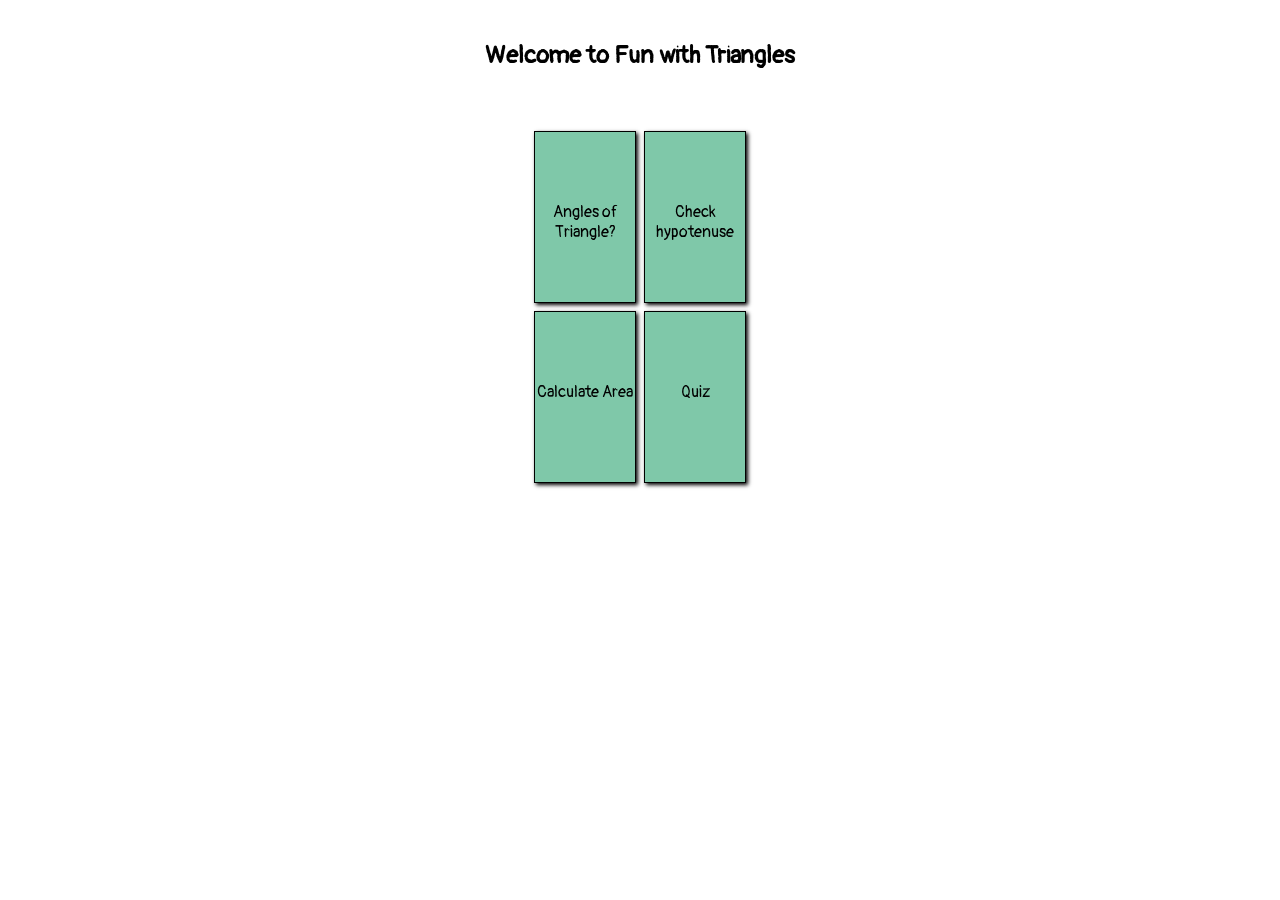
<file: index.html>
<!DOCTYPE html>
<html lang="en">

<head>
    <meta charset="UTF-8">
    <meta http-equiv="X-UA-Compatible" content="IE=edge">
    <meta name="viewport" content="width=device-width, initial-scale=1.0">
    <title>Fun With Triangle</title>
    <link rel="stylesheet" href="style.css">
</head>

<body>
    <section class="container">
        <h1>Welcome to Fun with Triangles</h1>
        <section class="centreContainer">
            <a href="angles.html">
                <div class="box">Angles of Triangle?</div>
            </a>
            <a href="hypotenuse.html">
                <div class="box">Check hypotenuse</div>
            </a>
            <a href="area.html">
                <div class="box">Calculate Area</div>
            </a>
            <a href="quiz.html">
                <div class="box">Quiz</div>
            </a>
        </section>
    </section>
</body>

</html>
</file>
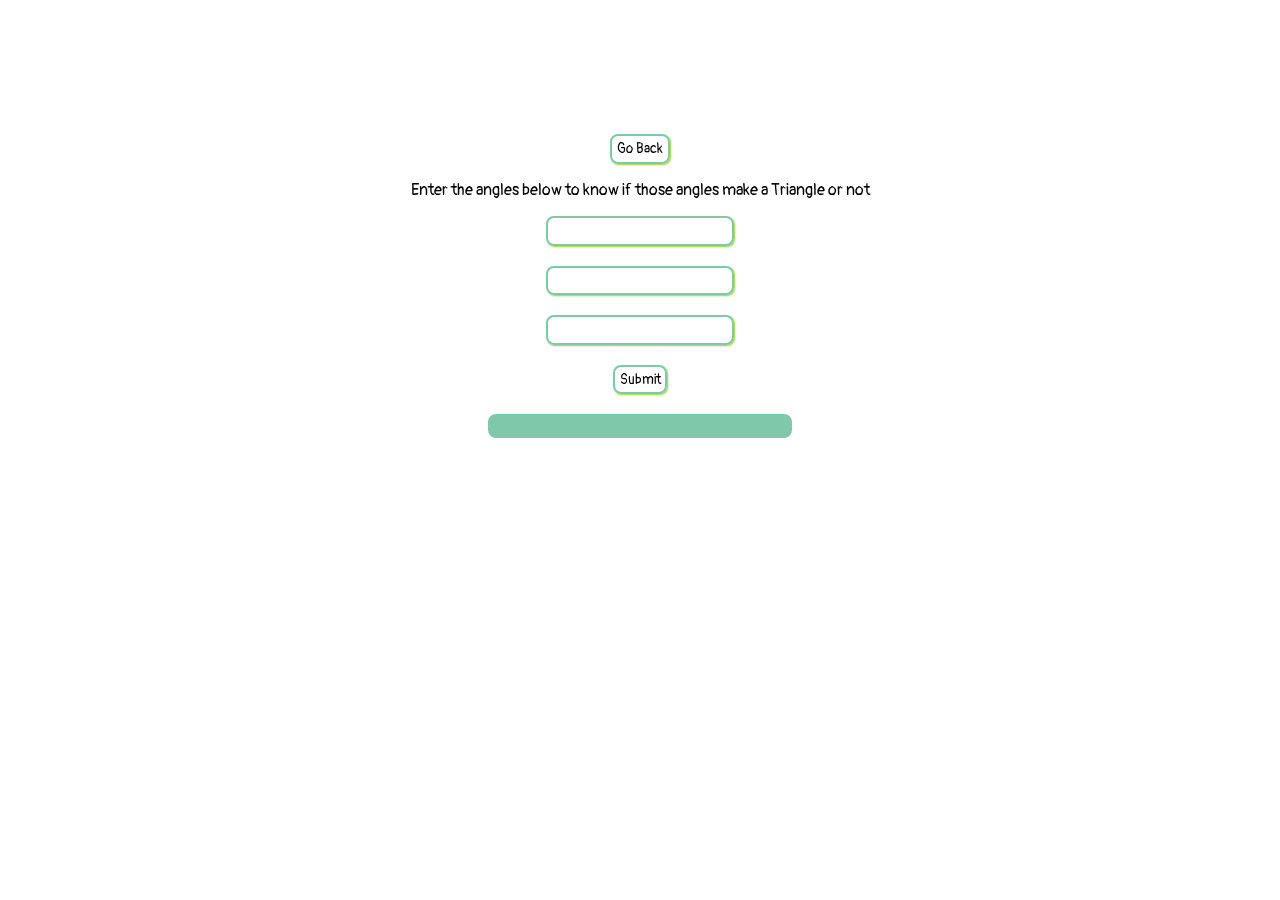
<file: angles.html>
<!DOCTYPE html>
<html lang="en">

<head>
    <meta charset="UTF-8">
    <meta http-equiv="X-UA-Compatible" content="IE=edge">
    <meta name="viewport" content="width=device-width, initial-scale=1.0">
    <title>Angles Of Triangle</title>
    <link rel="stylesheet" href="style.css">
    <link rel="stylesheet" href="angle.css">
</head>

<body>
    <section class="flexcontainer">
        <section class="main1">
            <button class="backBtn btn"><a href="index.html">Go Back</a></button>
            <p>Enter the angles below to know if those angles make a Triangle or not</p>
            <div class="inp">
                <input id="inp1" type="number" required /><br><br>
                <input id="inp2" type="number" required /><br><br>
                <input id="inp3" type="number" required /><br><br>
                <button class="submitBtn btn">Submit</button><br><br>
            </div>
            <div class="output"></div>
        </section>
    </section>
    <script src="angle.js"></script>
</body>

</html>
</file>
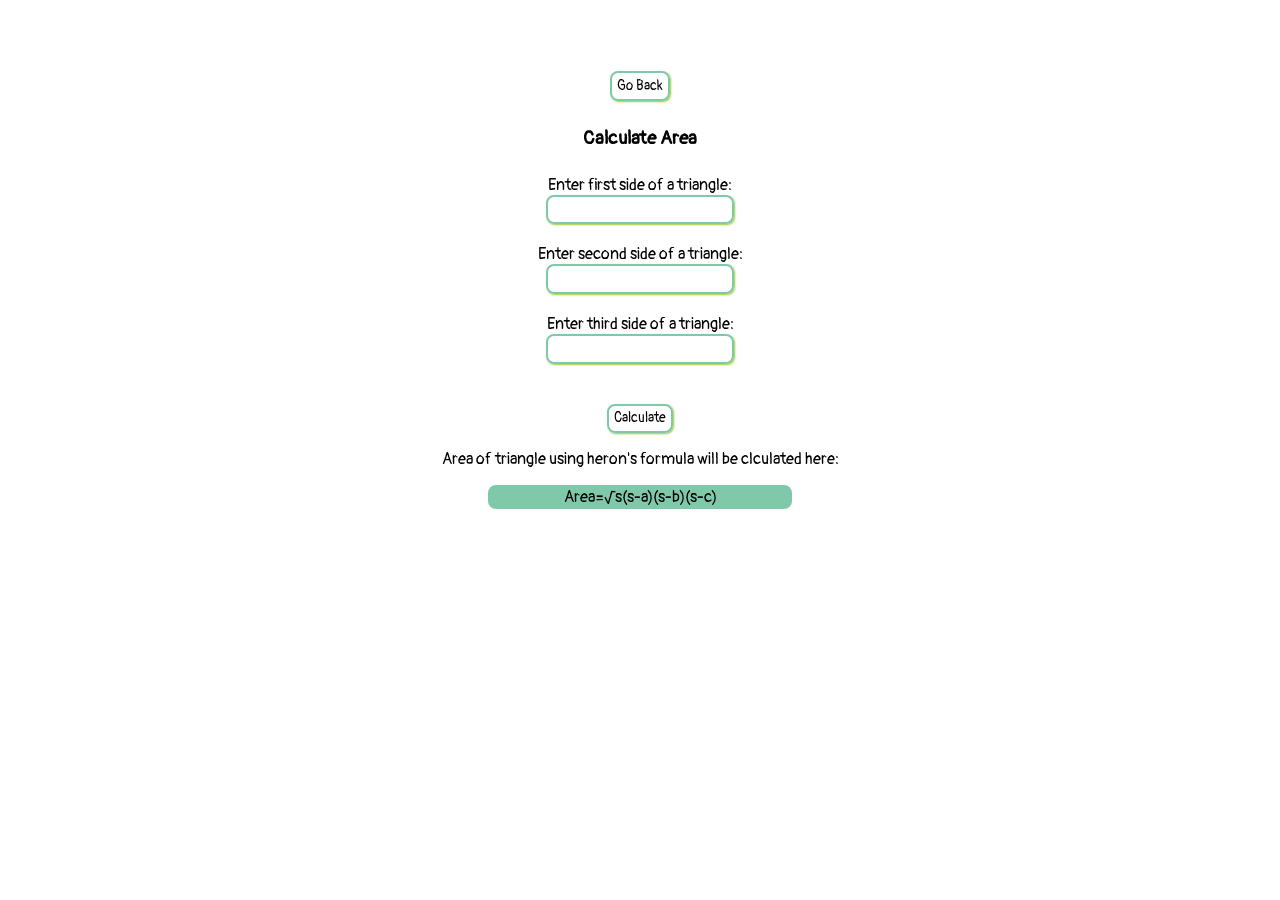
<file: area.html>
<!DOCTYPE html>
<html lang="en">

<head>
    <meta charset="UTF-8">
    <meta http-equiv="X-UA-Compatible" content="IE=edge">
    <meta name="viewport" content="width=device-width, initial-scale=1.0">
    <title>Calculate Area</title>
    <link rel="stylesheet" href="style.css">
    <link rel="stylesheet" href="area.css">
</head>

<body>
    <section class="flexcontainer">
        <section class="main3">
            <button class="backBtn btn"><a href="index.html">Go Back</a></button>
            <h1>Calculate Area</h1>
            <label for="side1">Enter first side of a triangle:</label>
            <input type="number" id="side1" /><br>
            <label for="side2">Enter second side of a triangle:</label>
            <input type="number" id="side2" /><br>
            <label for="side3">Enter third side of a triangle:</label>
            <input type="number" id="side3" /><br><br>
            <button class="calcBtn btn">Calculate</button>
            <p>Area of triangle using heron's formula will be clculated here:</p>
            <div class="output">Area=√s(s-a)(s-b)(s-c)</div><br>
            <div class="msg"></div>
        </section>
    </section>
    <script src="area.js"></script>
</body>

</html>
</file>
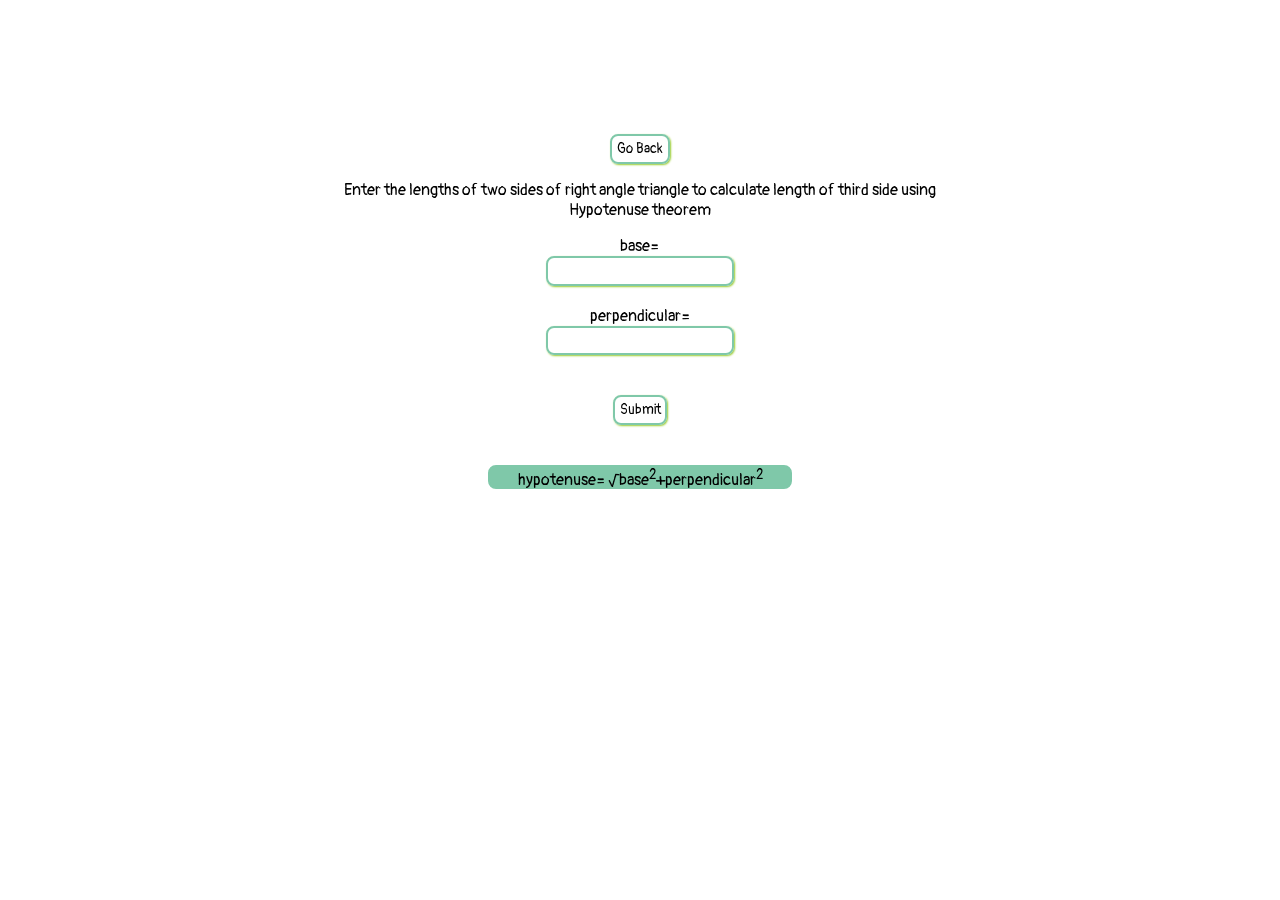
<file: hypotenuse.html>
<!DOCTYPE html>
<html lang="en">

<head>
    <meta charset="UTF-8">
    <meta http-equiv="X-UA-Compatible" content="IE=edge">
    <meta name="viewport" content="width=device-width, initial-scale=1.0">
    <title>Hypotenuse</title>
    <link rel="stylesheet" href="style.css">
    <link rel="stylesheet" href="hypotenuse.css">
</head>

<body>
    <section class="flexcontainer">
        <section class="main2">
            <button class="backBtn btn"><a href="index.html">Go Back</a></button>
            <p>Enter the lengths of two sides of right angle triangle to calculate length of third side using Hypotenuse
                theorem</p>
            <label for="side1">base=</label>
            <input type="number" id="side1" /><br>
            <label for="side2">perpendicular=</label>
            <input type="number" id="side2" /><br><br>
            <button class="submitBtn2 btn">Submit</button><br><br>
            <div class="output">hypotenuse= √base<sup>2</sup>+perpendicular<sup>2</sup></div>
        </section>
    </section>
    <script src="hypotenuse.js"></script>
</body>

</html>
</file>
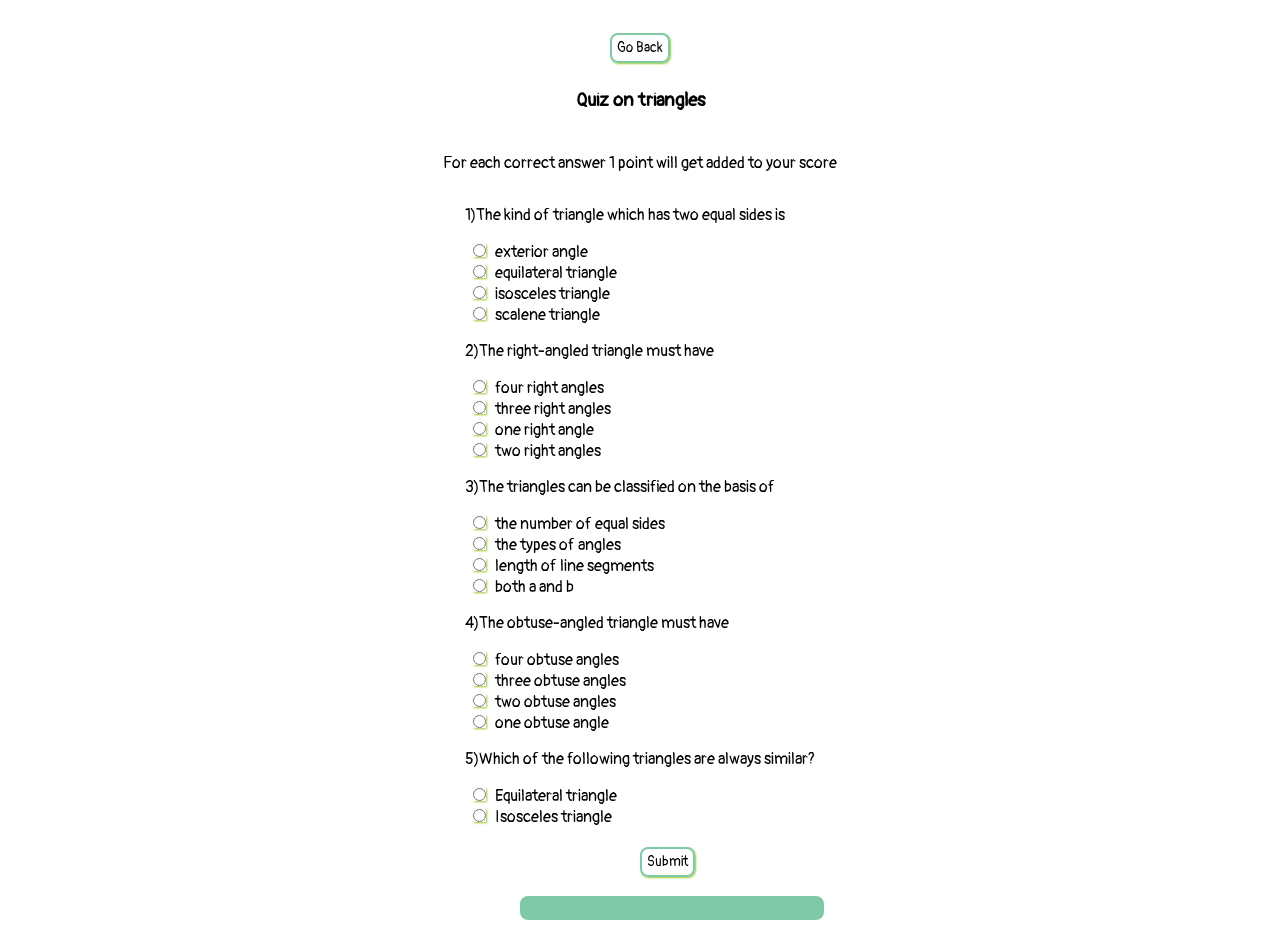
<file: quiz.html>
<!DOCTYPE html>
<html lang="en">

<head>
    <meta charset="UTF-8">
    <meta http-equiv="X-UA-Compatible" content="IE=edge">
    <meta name="viewport" content="width=device-width, initial-scale=1.0">
    <title>Quiz</title>
    <link rel="stylesheet" href="style.css">
    <link rel="stylesheet" href="quiz.css">
</head>

<body>
    <section class="flexcontainer">
        <section class="main4">
            <button class="backBtn btn"><a href="index.html">Go Back</a></button>
            <h1>Quiz on triangles</h1>
            <p>For each correct answer 1 point will get added to your score</p>
            <form class="questionsForm">
                <div class="questSet">
                    <p>1)The kind of triangle which has two equal sides is</p>
                     <input type="radio" required id="opt1" name="ques1" value="exterior angle">
                     <label for="html">exterior angle</label><br>
                     <input type="radio" required id="opt2" name="ques1" value="equilateral triangle">
                     <label for="opt2">equilateral triangle</label><br>
                     <input type="radio" required id="opt3" name="ques1" value="isosceles triangle">
                     <label for="opt3">isosceles triangle</label><br>
                     <input type="radio" required id="opt4" name="ques1" value="scalene triangle">
                     <label for="opt4">scalene triangle</label>
                </div>
                <div class="questSet">
                    <p>2)The right-angled triangle must have</p>
                     <input type="radio" required id="opt1" name="ques2" value="four right angles">
                     <label for="html">four right angles</label><br>
                     <input type="radio" required id="opt2" name="ques2" value="three right angles">
                     <label for="opt2">three right angles</label><br>
                     <input type="radio" required id="opt3" name="ques2" value="one right angle">
                     <label for="opt3">one right angle</label><br>
                     <input type="radio" required id="opt4" name="ques2" value="two right angles">
                     <label for="opt4">two right angles</label>
                </div>
                <div class="questSet">
                    <p>3)The triangles can be classified on the basis of</p>
                     <input type="radio" required id="opt1" name="ques3" value="the number of equal sides">
                     <label for="html">the number of equal sides</label><br>
                     <input type="radio" required id="opt2" name="ques3" value="the types of angles">
                     <label for="opt2">the types of angles</label><br>
                     <input type="radio" required id="opt3" name="ques3" value="length of line segments">
                     <label for="opt3">length of line segments</label><br>
                     <input type="radio" required id="opt4" name="ques3" value="both a and b">
                     <label for="opt4">both a and b</label>
                </div>
                <div class="questSet">
                    <p>4)The obtuse-angled triangle must have</p>
                     <input type="radio" required id="opt1" name="ques4" value="four obtuse angles">
                     <label for="html">four obtuse angles</label><br>
                     <input type="radio" required id="opt2" name="ques4" value="three obtuse angles">
                     <label for="opt2">three obtuse angles</label><br>
                     <input type="radio" required id="opt3" name="ques4" value="two obtuse angles">
                     <label for="opt3">two obtuse angles</label><br>
                     <input type="radio" required id="opt4" name="ques4" value="one obtuse angle">
                     <label for="opt4">one obtuse angle</label>
                </div>
                <div class="questSet">
                    <p>5)Which of the following triangles are always similar?</p>
                     <input type="radio" required id="opt1" name="ques5" value="Equilateral triangle">
                     <label for="html">Equilateral triangle</label><br>
                     <input type="radio" required id="opt2" name="ques5" value="Isosceles triangle">
                     <label for="opt2">Isosceles triangle</label>
                </div><br>
                <button class="subBtn btn">Submit</button>
            </form>
            <h2 class="output"></h2>
        </section>
    </section>
    <script src="quiz.js"></script>
</body>

</html>
</file>
<file: style.css>
@import url('https://fonts.googleapis.com/css2?family=Pangolin&display=swap');
* {
    font-family: 'Pangolin', cursive;
}

:root{
    --primary-color: #7FC8A9;
    --focus-color: yellowgreen;
}

.container {
    margin: auto;
    text-align: center;
    display: flex;
    justify-content: center;
    flex-direction: column;
    align-items: center;
}

.centreContainer {
    height: 300px;
    width: 300px;
    display: flex;
    justify-content: center;
    align-items: center;
    flex-wrap: wrap;
    padding: 2%;
}

h1 {
    padding: 1%;
}

a {
    text-decoration: none;
    color: black;
}

.box {
    border: 1px solid black;
    text-align: center;
    padding: 70px 0;
    width: 100px;
    height: 30px;
    background-color: var(--primary-color);
    box-shadow: 2px 2px 4px black;
    margin: 4px;
}

.box:hover{
    border: 1px solid var(--focus-color);
    box-shadow: 2px 2px 4px var(--focus-color);
}

.main1 {
    margin: auto;
    text-align: center;
}

.output {
    height: 20px;
    width: 300px;
    border: 2px solid var(--primary-color);
    border-radius: 0.5rem;
    background-color: var(--primary-color);
    color:  balck;
}

.message {
    margin: 2%;
}

.hideclass {
    display: none;
}

.btn {
    border: 2px solid var(--primary-color);
    border-radius: 0.5rem;
    background-color: transparent;
    box-shadow: 1px 1px 2px var(--focus-color);
    padding: 0.3rem;
}

input {
    border: 2px solid var(--primary-color);
    border-radius: 0.5rem;
    background-color: transparent;
    box-shadow: 1px 1px 2px var(--focus-color);
    padding: 0.3rem;   
}
</file>
<file: angle.css>
body{
    display: flex;
    justify-content: center;
    align-items: center;    
}


.flexcontainer{
    height: 50%;
    width: 50%;
    margin-top: 10%;
}

.main1 {
    display: flex;
    justify-content: center;
    align-items: center; 
    flex-direction: column;
    text-align: center;
}
</file>
<file: area.css>
body{
    display: flex;
    justify-content: center;
    align-items: center;    
}


.flexcontainer{
    height: 50%;
    width: 50%;
    margin-top: 5%;
}

.main3 {
    display: flex;
    justify-content: center;
    align-items: center; 
    flex-direction: column;
    text-align: center;
}
</file>
<file: hypotenuse.css>
body{
    display: flex;
    justify-content: center;
    align-items: center;    
}


.flexcontainer{
    height: 50%;
    width: 50%;
    margin-top: 10%;
}

.main2 {
    display: flex;
    justify-content: center;
    align-items: center; 
    flex-direction: column;
    text-align: center;
}
</file>
<file: quiz.css>
body{
    display: flex;
    justify-content: center;
    align-items: center;    
}


.flexcontainer{
    height: 50%;
    width: 50%;
    margin-top: 2%;
}

.main4 {
    display: flex;
    justify-content: center;
    align-items: center; 
    flex-direction: column;
    //text-align: center;
}

.subBtn {
    margin-left: 50%;
}

.output{
    margin-left: 10%;
}
</file>
